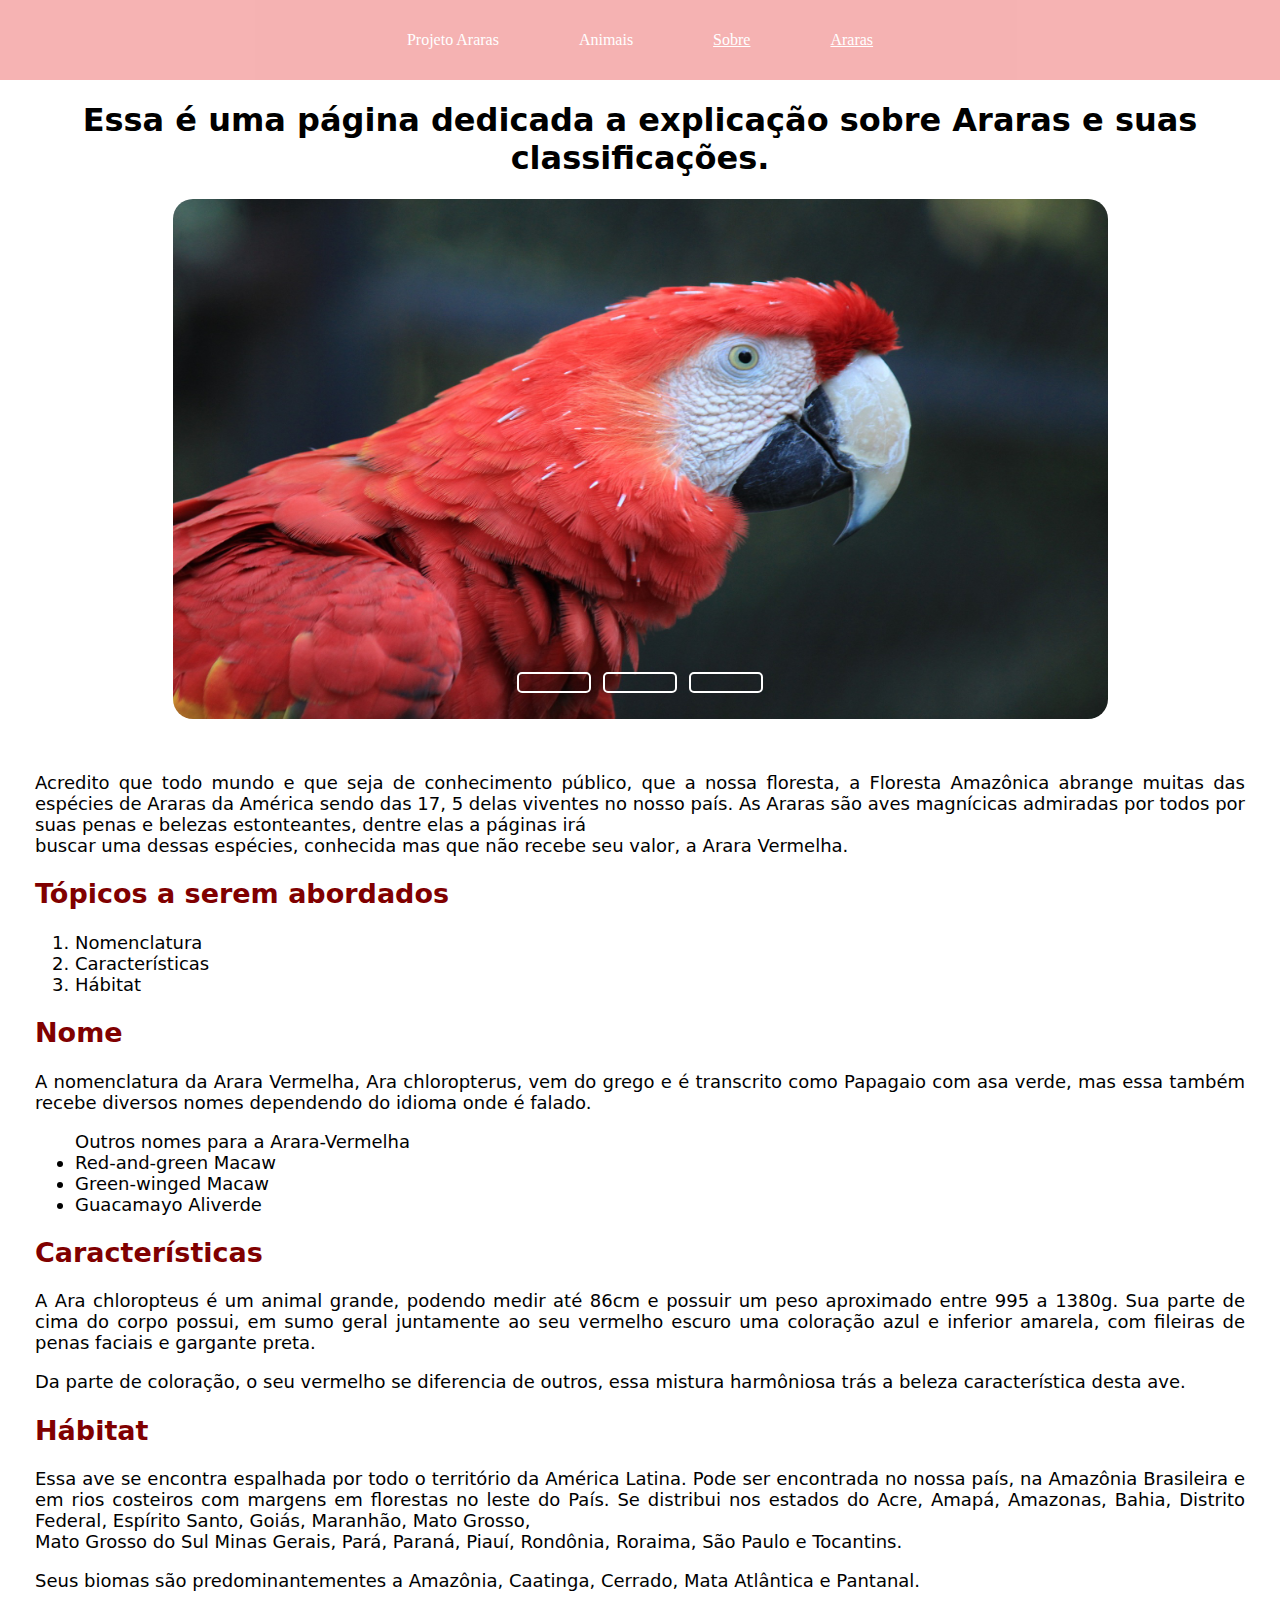
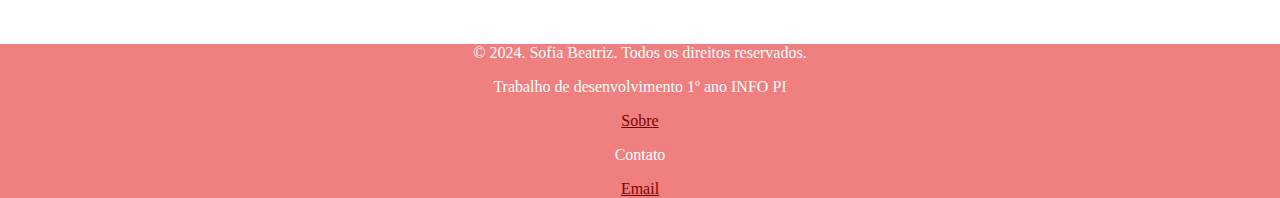
<file: Projeto Navegação Entre Páginas/index.html>
<!DOCTYPE html>
<html lang="pt">
<head>
    <meta charset="UTF-8">
    <meta name="viewport" content="width=device-width, initial-scale=1.0">
    <title>Projeto Arara</title>
    <link rel="stylesheet" href="styles.css">
</head>
<body>

    <header>
        <div class=".nome">
            Projeto Araras
        </div>
    <div class=".titulo1">
        Animais
    </div>

    <div class=".titulo2">
        <a href="sobre.html" style="color: white;">Sobre</a>
    </div>
    <div class=".titulo3">
        <a href="https://www.institutoararaazul.org.br/" style="color: white;">Araras</a>
    </div>
</header>

    <h1 style="text-align: center; font-family: system-ui, -apple-system, BlinkMacSystemFont, 'Segoe UI', Roboto, Oxygen, Ubuntu, Cantarell, 'Open Sans', 'Helvetica Neue', sans-serif;">Essa é uma página dedicada a explicação sobre Araras e suas classificações.</h1>

    <div class="content">
        <div class="slides">
            <input type="radio" name="radio" id="slide1" checked>
            <input type="radio" name="radio" id="slide2">
            <input type="radio" name="radio" id="slide3">

            <div class="slide s1">
                <img src="parrot-2909828_1920.jpg" alt="Arara">
            </div>
            <div class="slide">
                <img src="arara1.jpg" alt="Arara">
            </div>
            <div class="slide">
                <img src="arara2.jpg" alt="Arara">
            </div>
        </div>
        <div class="navegation">
            <label for="slide1" class="bar"></label>
            <label for="slide2" class="bar"></label>
            <label for="slide3" class="bar"></label>
        </div>
    </div>
</div> 

    <div style="text-align: justify; padding: 35px; font-size: 18px; font-family: system-ui, -apple-system, BlinkMacSystemFont, 'Segoe UI', Roboto, Oxygen, Ubuntu, Cantarell, 'Open Sans', 'Helvetica Neue', sans-serif;">
    <p>Acredito que todo mundo e que seja de conhecimento público, que a nossa floresta, a Floresta Amazônica abrange muitas das espécies de Araras da América sendo das 17, 5 delas viventes no nosso país. As Araras são aves magnícicas admiradas por todos por suas penas e belezas estonteantes, dentre elas a páginas irá <br> buscar uma dessas espécies, conhecida mas que não recebe seu valor, a Arara Vermelha.</p>
    
    <h2 style="color: #800000;">Tópicos a serem abordados</h2>
    <ol>
    <li>Nomenclatura</li>
    <li>Características</li>
    <li>Hábitat</li>
</ol>
    
    <h2 style="color: #800000;">Nome</h2>
    <p>A nomenclatura da Arara Vermelha, Ara chloropterus, vem do grego e é transcrito como Papagaio com asa verde, mas essa também recebe diversos nomes dependendo do idioma onde é falado. </p>
    <ul>Outros nomes para a Arara-Vermelha
    <li>Red-and-green Macaw</li>
    <li>Green-winged Macaw</li>
    <li>Guacamayo Aliverde</li>
    </ul>

    <h2 style="color: #800000;">Características</h2>
    <p>A Ara chloropteus é um animal grande, podendo medir até 86cm e possuir um peso aproximado entre 995 a 1380g. Sua parte de cima do corpo possui, em sumo geral juntamente ao seu vermelho escuro uma coloração azul e inferior amarela, com fileiras de penas faciais e gargante preta.</p>
    <p>Da parte de coloração, o seu vermelho se diferencia de outros, essa mistura harmôniosa trás a beleza característica desta ave. </p>

    <h2 style="color: #800000;">Hábitat</h2>
    <p>Essa ave se encontra espalhada por todo o território da América Latina. Pode ser encontrada no nossa país, na Amazônia Brasileira e em rios costeiros com margens em florestas no leste do País. Se distribui nos estados do Acre, Amapá, Amazonas, Bahia, Distrito Federal, Espírito Santo, Goiás, Maranhão, Mato Grosso, <br> Mato Grosso do Sul Minas Gerais, Pará, Paraná, Piauí, Rondônia, Roraima, São Paulo e Tocantins. </p>
    <p>Seus biomas são predominantementes a Amazônia, Caatinga, Cerrado, Mata Atlântica e Pantanal.</p>

    </div>
    
    <footer style="text-align: center; background-color: #f08080; color: white;">
        © 2024. Sofia Beatriz. Todos os direitos reservados.

        <p>Trabalho de desenvolvimento 1º ano INFO PI</p>
    <a href="sobre.html" style="color: #800000;">Sobre</a>

        <p>Contato</p>

        <a href="https://outlook.office.com/mail/" style="color: #800000;">Email</a>
    </footer>
</body>
</html>
</file>
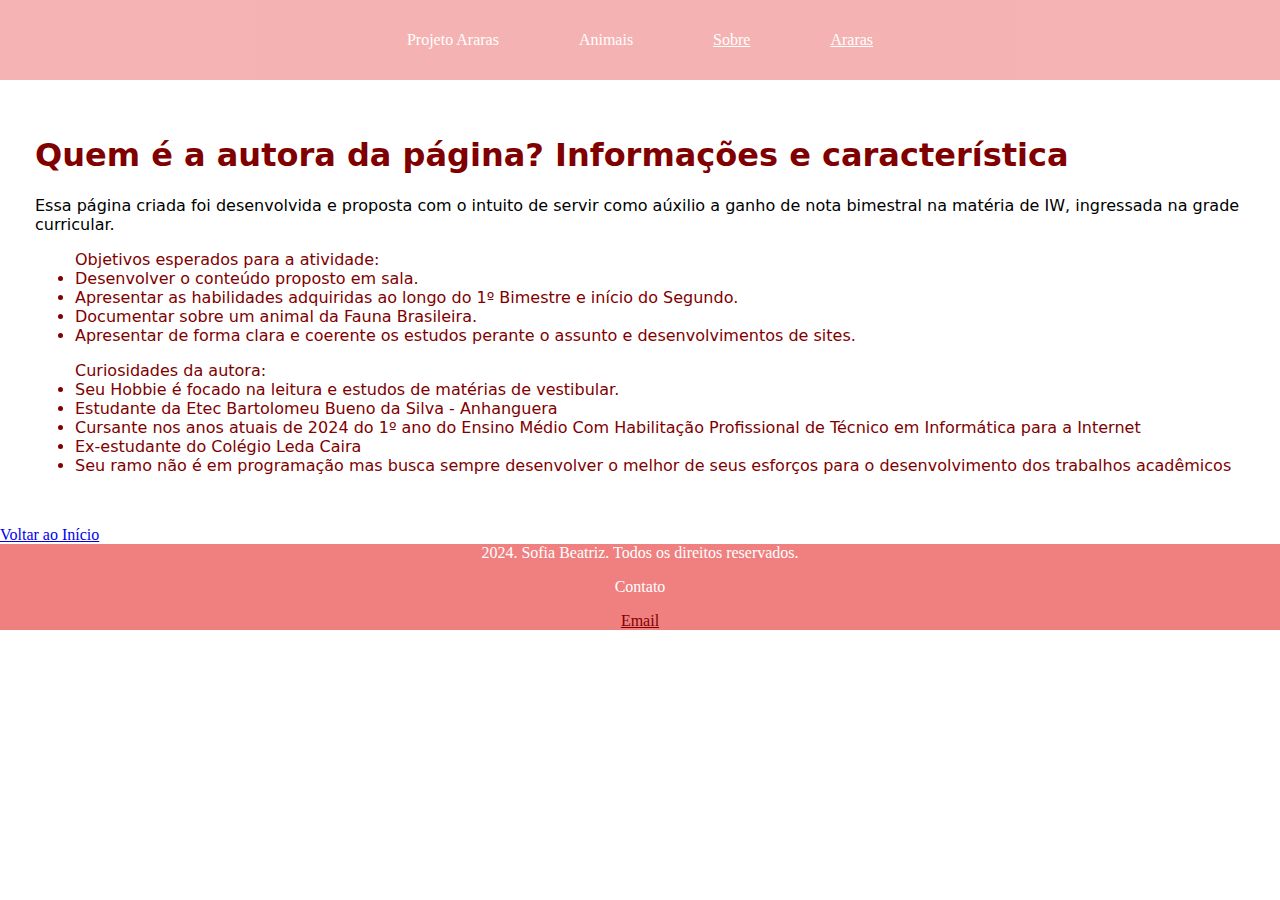
<file: Projeto Navegação Entre Páginas/sobre.html>
<!DOCTYPE html>
<html lang="pt">
<head>
    <meta charset="UTF-8">
    <meta name="viewport" content="width=device-width, initial-scale=1.0">
    <title>Sobre</title>
    <link rel="stylesheet" href="styles.css">
</head>
<body>

    <header>
        <div class=".nome">
            Projeto Araras
        </div>
    <div class=".titulo1">
        Animais
    </div>

    <div class=".titulo2">
        <a href="sobre.html" style="color: white;">Sobre</a>
    </div>
    <div class=".titulo3">
        <a href="https://www.institutoararaazul.org.br/" style="color: white;">Araras</a>
    </div>
</header>

    <div style="font-family: system-ui, -apple-system, BlinkMacSystemFont, 'Segoe UI', Roboto, Oxygen, Ubuntu, Cantarell, 'Open Sans', 'Helvetica Neue', sans-serif; padding: 35px;">
    <h1 style="color: #800000;">Quem é a autora da página? Informações e característica</h1>
    <p>Essa página criada foi desenvolvida e proposta com o intuito de servir como aúxilio a ganho de nota bimestral na matéria de IW, ingressada na grade curricular.</p>

    <ul style="color: #800000;">Objetivos esperados para a atividade:
    <li>Desenvolver o conteúdo proposto em sala.</li>
    <li>Apresentar as habilidades adquiridas ao longo do 1º Bimestre e início do Segundo.</li>
    <li>Documentar sobre um animal da Fauna Brasileira.</li>
    <li>Apresentar de forma clara e coerente os estudos perante o assunto e desenvolvimentos de sites.</li>
    </ul>

    <ul style="color: #800000;">Curiosidades da autora:
        <li>Seu Hobbie é focado na leitura e estudos de matérias de vestibular.</li>
        <li>Estudante da Etec Bartolomeu Bueno da Silva - Anhanguera </li>
        <li>Cursante nos anos atuais de 2024 do 1º ano do Ensino Médio Com Habilitação Profissional de Técnico em Informática para a Internet</li>
        <li>Ex-estudante do Colégio Leda Caira</li>
        <li>Seu ramo não é em programação mas busca sempre desenvolver o melhor de seus esforços para o desenvolvimento dos trabalhos acadêmicos</li>
    </ul>
</div>

    <a href="index.html">Voltar ao Início</a>

    <footer style="text-align: center; background-color: #F08080; color: white;">
        2024. Sofia Beatriz. Todos os direitos reservados.

        <p>Contato</p> 

        <a href="https://outlook.office.com/mail/" style="color: #800000;">Email</a>
        </footer>
</body>
</html>
</file>
<file: Projeto Navegação Entre Páginas/styles.css>
body {
    margin: 0;
    padding: 0;
    height: 100vh;
    width: 100vw;
}

.content {
    height: 520px;
    width: 935px;
    border-radius: 20px;
    overflow: hidden;
    position: relative;;
    margin-left: auto;
    margin-right: auto;

}

.navegation {
    position: absolute;
    bottom: 20px;
    left: 50%;
    transform: translate(-50%);
    display: flex;
}

.bar {
    width: 70px;
    height: 17px;
    border: 2px solid white;
    margin: 6px;
    border-radius: 5px;
    cursor: pointer;
    transition: .3s;
}

.bar:hover {
    background-color: white;
}

input {
    display: none;
}

.slides {
    display: flex;
    width: 500%;
    height: 100%;
}

.slide {
    width: 20%;
    transition: .6s;
}

.slide img {
    width: 100%;
    height: 100%;
}

#slide1:checked ~ .s1 {
    margin-left: 0;
}

#slide2:checked ~ .s1 {
    margin-left: -20%;
}

#slide3:checked ~ .s1 {
    margin-left: -40%;
}
.nome {
    font-size: 4rem;
  font-weight: 700;
}
.titulo1 {
    width: 6rem;
}

.titulo2 {
    width: 7rem;
}

.titulo3 {
    width: 8rem;
}

header {
    display: flex;
    justify-content: center;
    align-items: center;
    gap: 5rem;
    height: 5rem;
    background-color: #F08080;
    color: white;
    opacity: 60%;
}

.texto {
    text-align: center;
}
</file>
